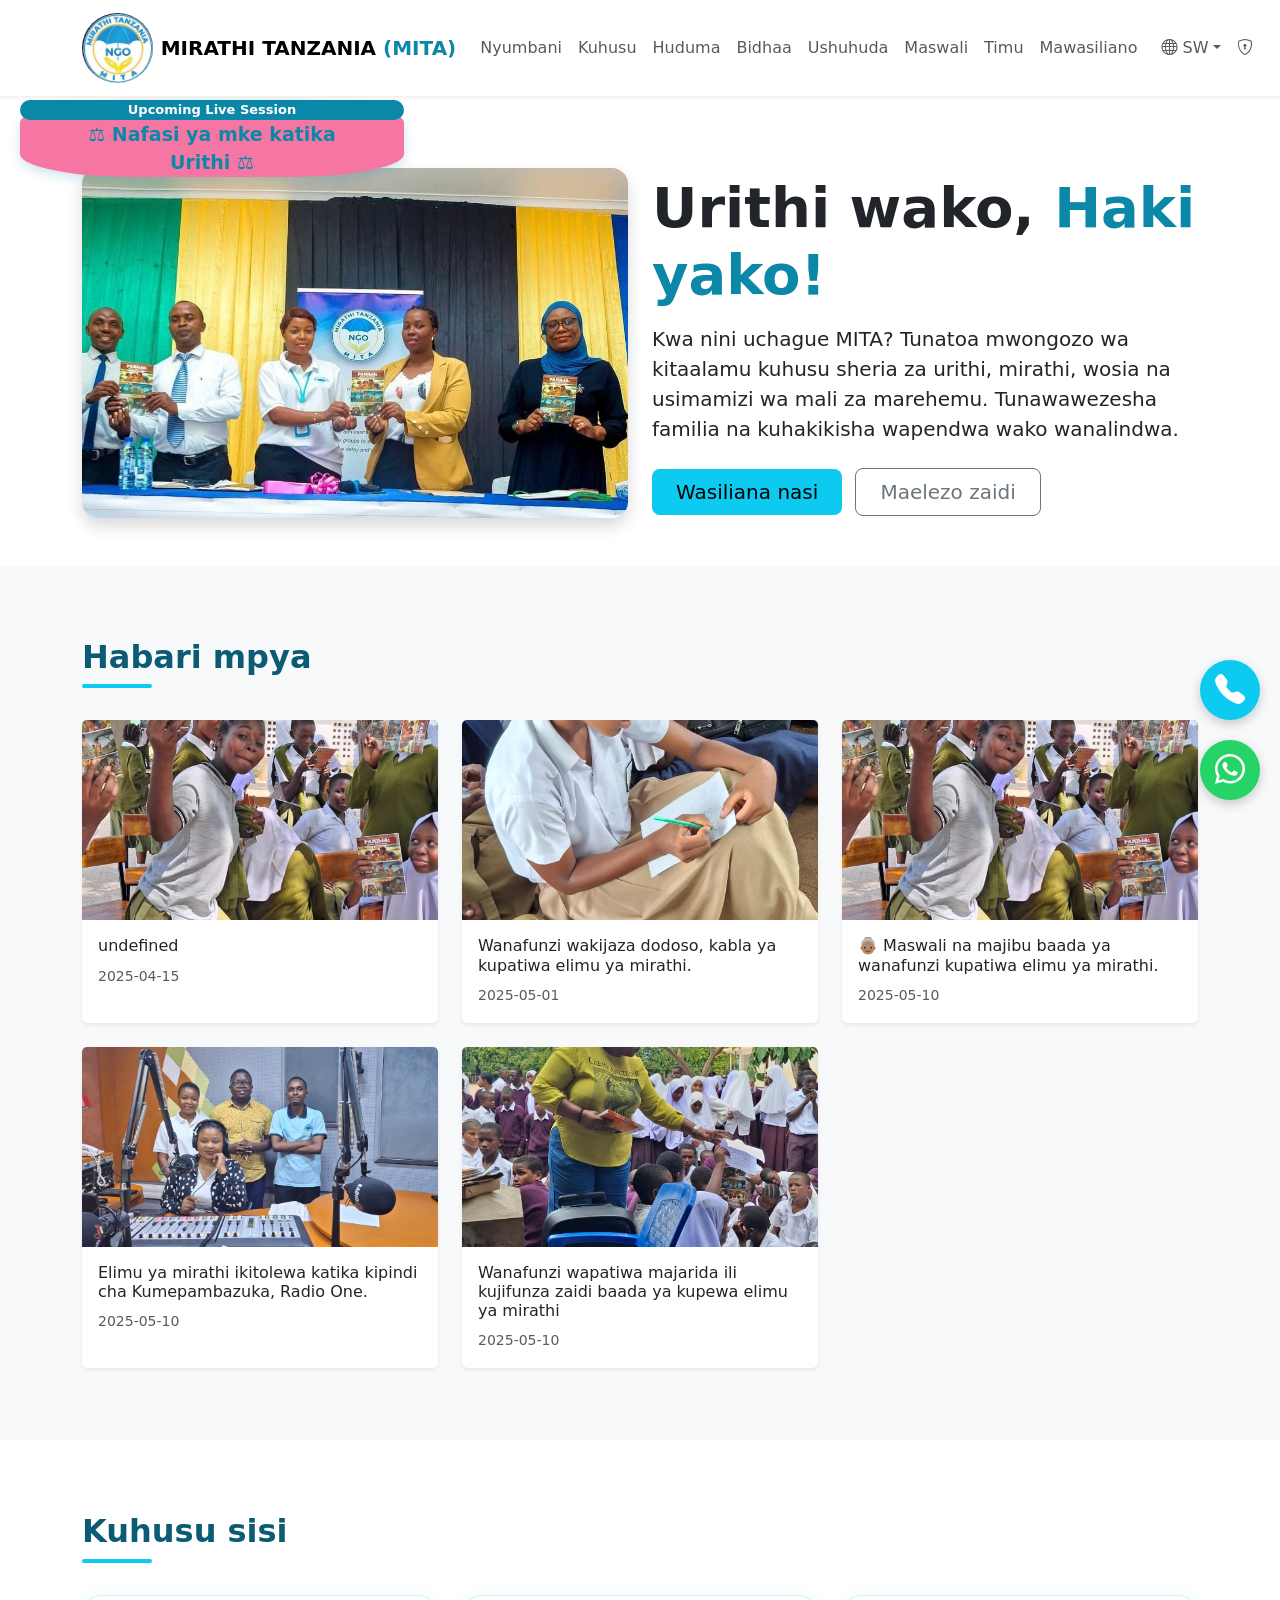
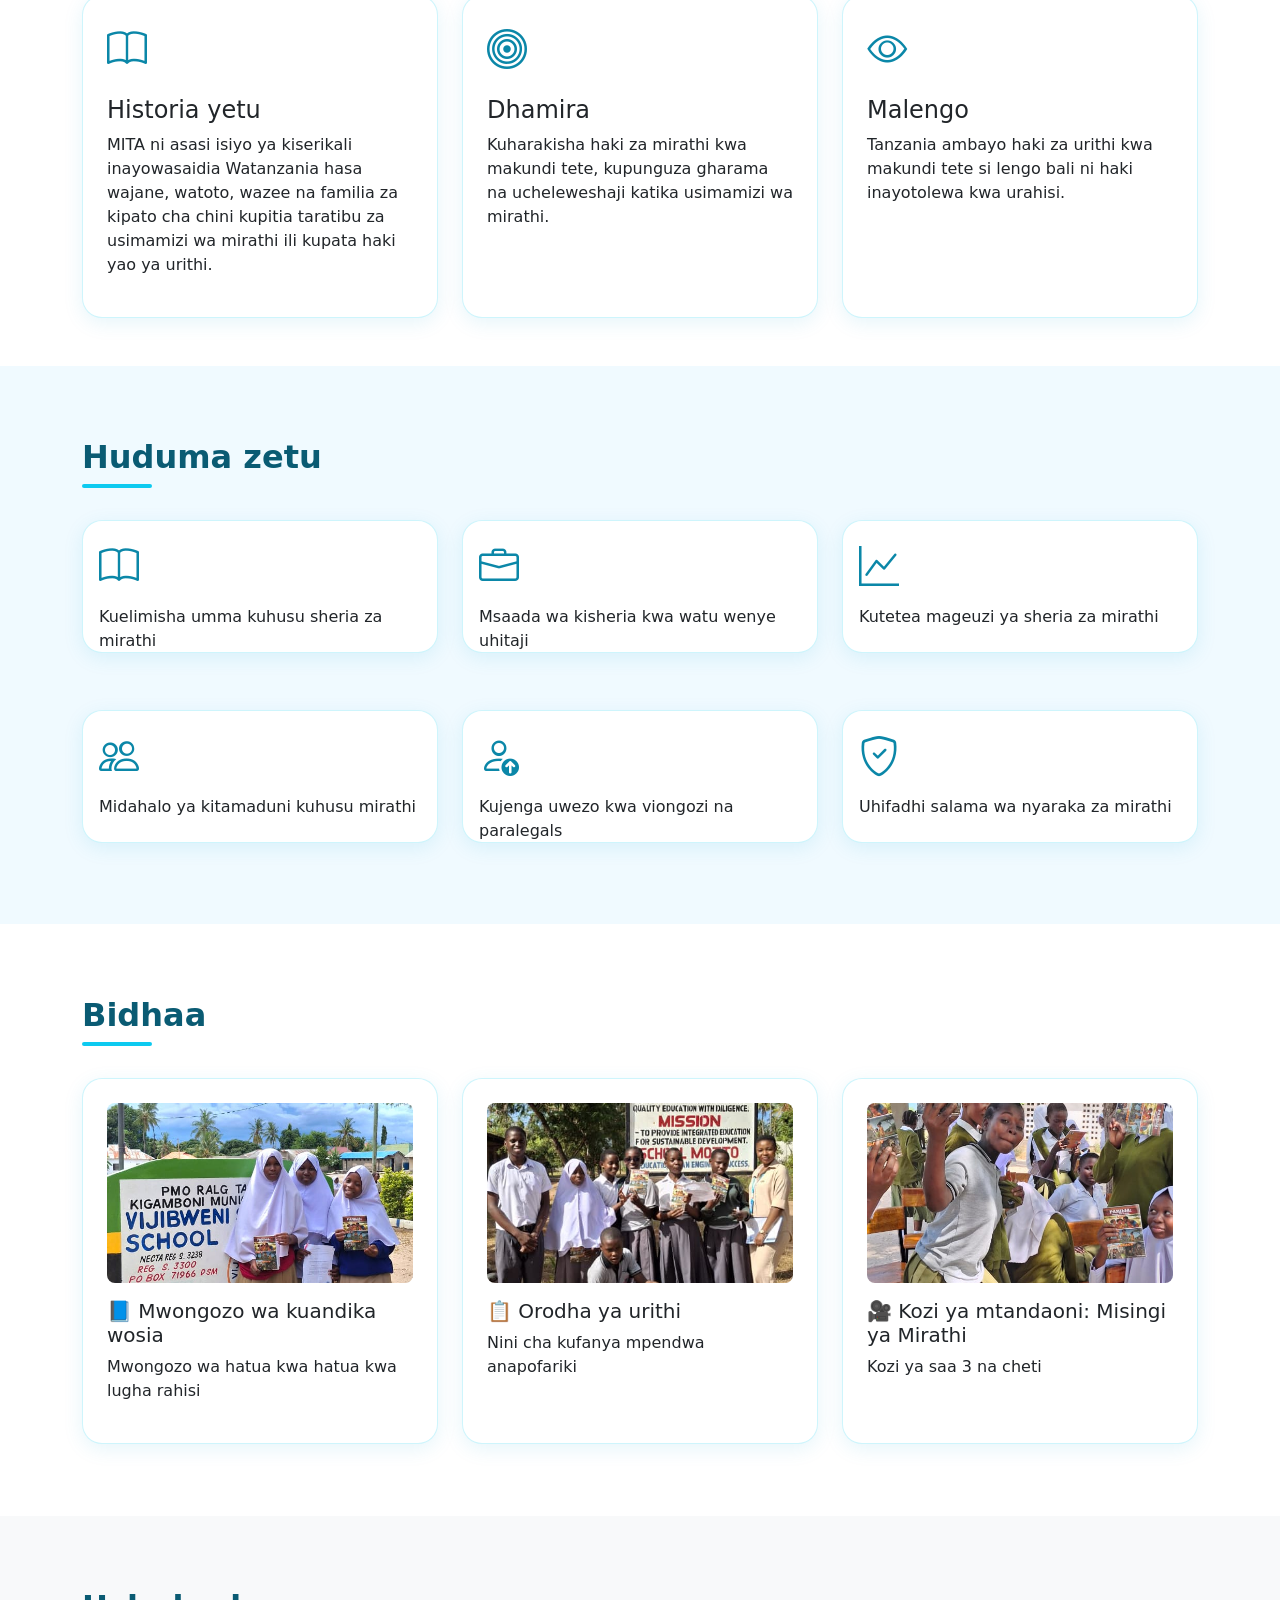
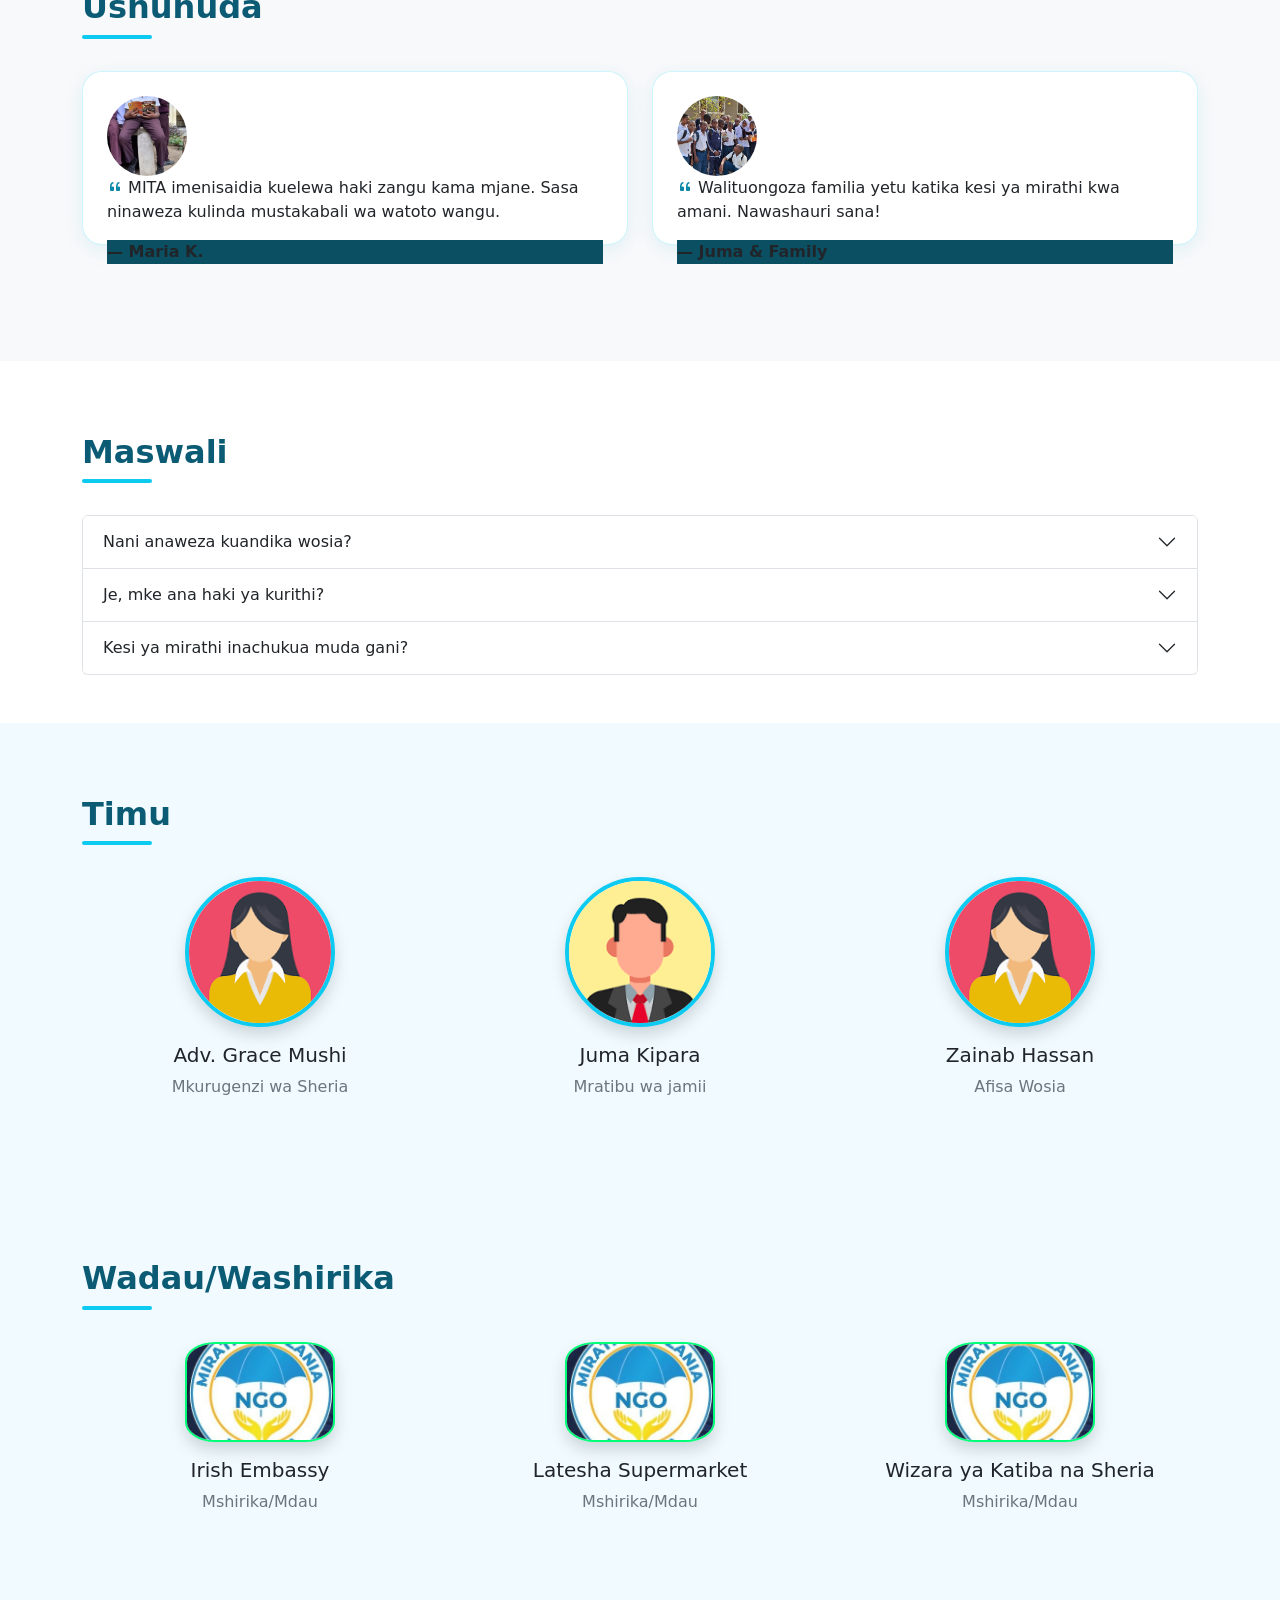
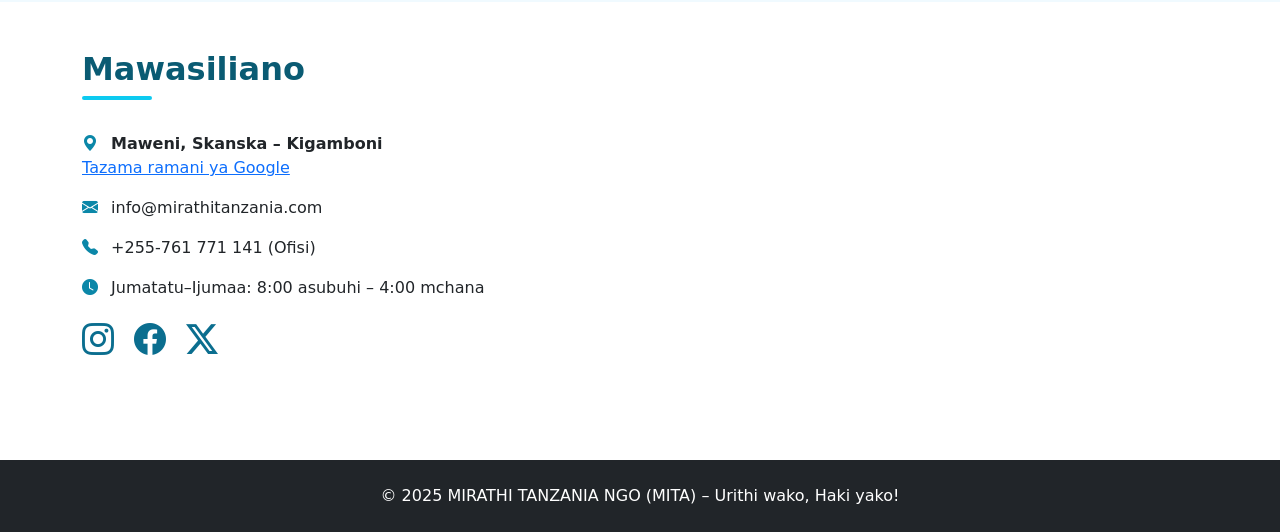
<file: index.html>
<!-- index.php (Fixed & Complete) -->
<!DOCTYPE html>
<html lang="en">
<head>
    <meta charset="UTF-8">
    <meta name="viewport" content="width=device-width, initial-scale=1.0">
    <title>MIRATHI TANZANIA (MITA) | Urithi wako Haki yako!</title>
    <!-- Bootstrap + Icons -->
    <link href="https://cdn.jsdelivr.net/npm/bootstrap@5.3.0/dist/css/bootstrap.min.css" rel="stylesheet">
    <link rel="stylesheet" href="https://cdn.jsdelivr.net/npm/bootstrap-icons@1.11.1/font/bootstrap-icons.css">
    <!-- Custom CSS -->
    <link rel="stylesheet" href="assets/css/style.css">
    <style>
        .slideshow-container {
            position: relative;
            width: 100%;
            height: 100%;
            min-height: 350px;
        }
        
        .slideshow-img {
            position: absolute;
            top: 0;
            left: 0;
            width: 100%;
            height: 100%;
            object-fit: cover;
            opacity: 0;
            transition: opacity 1.5s ease-in-out;
            border-radius: 1rem !important;
        }
        
        .slideshow-img.active {
            opacity: 1;
            z-index: 1;
        }
        
        .hero-img {
            max-height: 400px;
        }
        </style>
</head>
<body>
    <!-- floating buttons (blink) -->
    <a href="test.html" target="_blank" class="float-upcoming cupcoming" id="" title="piga simu">
        <div href="#" style="color:rgb(255, 255, 255);align-content: center;">
           <p style="margin: 0;padding: 0;font-size: 13px;font-weight: bold;background-color: #0b87a8;border-radius: 10px;">Upcoming Live  Session</p>
           <div style="color:#0b87a8;width:80%;margin: auto;font-size: 19px;font-weight: bold;" >
            ⚖️ Nafasi ya mke katika Urithi ⚖️ 
           </div> 
        </div>
    </a>

    <a href="tel:+255761771141" class="float-btn call-btn" id="callBtn" title="piga simu"><i class="bi bi-telephone-fill"></i></a>
    
    <a href="https://wa.me/255761771141?text=Habari%20MITA%2C%20ningependa%20kuuliza..." class="float-btn whatsapp-btn" target="_blank" title="WhatsApp"><i class="bi bi-whatsapp"></i></a>

    <!-- NAVBAR with real logo -->
    <nav class="navbar navbar-expand-lg navbar-light bg-white shadow-sm sticky-top">
        <div class="container">
            <a class="navbar-brand d-flex align-items-center" href="index.php">
                <img src="assets/images/Logo.jpeg" style="border-radius: 50%;" alt="MITA logo" height="70" class="me-2">
                <span class="fw-bold brand-name">MIRATHI TANZANIA <span class="text-sky">(MITA)</span></span>
            </a>
            <button class="navbar-toggler" type="button" data-bs-toggle="collapse" data-bs-target="#navbarContent">
                <span class="navbar-toggler-icon"></span>
            </button>
            <div class="collapse navbar-collapse" id="navbarContent">
                <ul class="navbar-nav ms-auto mb-2 mb-lg-0">
                    <li class="nav-item"><a class="nav-link" href="#home" data-i18n="home">Nyumbani</a></li>
                    <li class="nav-item"><a class="nav-link" href="#about" data-i18n="about">Kuhusu</a></li>
                    <li class="nav-item"><a class="nav-link" href="#services" data-i18n="services">Huduma</a></li>
                    <li class="nav-item"><a class="nav-link" href="#products" data-i18n="products">Bidhaa</a></li>
                    <li class="nav-item"><a class="nav-link" href="#testimonials" data-i18n="testimonials">Ushuhuda</a></li>
                    <li class="nav-item"><a class="nav-link" href="#faq" data-i18n="faq">Maswali</a></li>
                    <li class="nav-item"><a class="nav-link" href="#team" data-i18n="team">Timu</a></li>
                    <li class="nav-item"><a class="nav-link" href="#contact" data-i18n="contact">Mawasiliano</a></li>
                    <!-- language switcher -->
                    <li class="nav-item dropdown ms-2">
                        <a class="nav-link dropdown-toggle" href="#" id="langDropdown" role="button" data-bs-toggle="dropdown"><i class="bi bi-globe"></i> <span id="currentLang">SW</span></a>
                        <ul class="dropdown-menu dropdown-menu-end">
                            <li><a class="dropdown-item" href="#" onclick="setLanguage('sw')">Kiswahili</a></li>
                            <li><a class="dropdown-item" href="#" onclick="setLanguage('en')">English</a></li>
                        </ul>
                    </li>
                    <!-- admin login trigger -->
                    <li class="nav-item"><a class="nav-link" href="#" data-bs-toggle="modal" data-bs-target="#adminLoginModal"><i class="bi bi-shield-lock"></i></a></li>
                </ul>
            </div>
        </div>
    </nav>

    <!-- HERO with online image -->
    <section id="home" class="hero-section">
        <br>
        <div class="container">
            <div class="row align-items-center min-vh-50 py-5">
                <div class="col-lg-6 text-center mt-4 mt-lg-0 position-relative" style="min-height: 350px;">
                    <div class="slideshow-container position-relative w-100 h-100">
                        <img src="assets/images/image.jpeg" alt="Family legacy 1" class="img-fluid rounded-4 hero-img shadow slideshow-img active">
                        <img src="assets/images/image2.jpeg" alt="Family legacy 2" class="img-fluid rounded-4 hero-img shadow slideshow-img">
                        <img src="assets/images/image3.jpeg" alt="Family legacy 3" class="img-fluid rounded-4 hero-img shadow slideshow-img">
                        <img src="assets/images/image4.jpeg" alt="Family legacy 3" class="img-fluid rounded-4 hero-img shadow slideshow-img">
                        <img src="assets/images/image5.jpeg" alt="Family legacy 3" class="img-fluid rounded-4 hero-img shadow slideshow-img">
                        <img src="assets/images/image6.jpeg" alt="Family legacy 3" class="img-fluid rounded-4 hero-img shadow slideshow-img">
                    </div>
                </div>
                <div class="col-lg-6">
                    <h1 class="display-4 fw-bold mb-3 mt-1"><span data-i18n="hero_title">Urithi wako,</span> <span class="text-sky" data-i18n="hero_highlight">Haki yako!</span></h1>
                    <p class="lead mb-4" data-i18n="hero_desc">Kwa nini uchague MITA? Tunatoa mwongozo wa kitaalamu kuhusu sheria za urithi, mirathi, wosia na usimamizi wa mali za marehemu. Tunawawezesha familia na kuhakikisha wapendwa wako wanalindwa.</p>
                    <a href="#contact" class="btn btn-sky btn-lg px-4 me-2" data-i18n="contact_btn">Wasiliana nasi</a>
                    <a href="#about" class="btn btn-outline-secondary btn-lg px-4" data-i18n="learn_more">Maelezo zaidi</a>
                </div>
            </div>
        </div>
    </section>

    <!-- NEWS SECTION -->
    <section id="news" class="py-5 bg-light">
        <br>
        <div class="container">
            <h2 class="section-title" data-i18n="news">Habari mpya</h2>
            <div class="row" id="newsContainer"></div>
        </div>
    </section>

    <!-- ABOUT -->
    <section id="about" class="py-5">
        <br>
        <div class="container">
            <h2 class="section-title" data-i18n="about_us">Kuhusu sisi</h2>
            <div class="row g-4">
                <div class="col-md-4"><div class="about-card p-4 h-100"><i class="bi bi-book fs-1 text-sky"></i><h4 class="mt-3" data-i18n="our_story">Our Story</h4><p data-i18n="story_text">MITA ni asasi isiyo ya kiserikali inayowasaidia Watanzania hasa wajane, watoto, wazee na familia za kipato cha chini kupitia taratibu za usimamizi wa mirathi ili kupata haki yao ya urithi.</p></div></div>
                <div class="col-md-4"><div class="about-card p-4 h-100"><i class="bi bi-bullseye fs-1 text-sky"></i><h4 class="mt-3" data-i18n="mission">Mission</h4><p data-i18n="mission_text">Kuharakisha haki za mirathi kwa makundi tete, kupunguza gharama na ucheleweshaji katika usimamizi wa mirathi.</p></div></div>
                <div class="col-md-4"><div class="about-card p-4 h-100"><i class="bi bi-eye fs-1 text-sky"></i><h4 class="mt-3" data-i18n="vision">Vision</h4><p data-i18n="vision_text">Tanzania ambayo haki za urithi kwa makundi tete si lengo bali ni haki inayotolewa kwa urahisi.</p></div></div>
            </div>
        </div>
    </section>

    <!-- SERVICES -->
    <section id="services" class="py-5 bg-sky-very-light">
        <br>
        <div class="container">
            <h2 class="section-title" data-i18n="our_services">Huduma zetu</h2>
            <div class="row g-4" id="servicesContainer"></div>
        </div>
    </section>

    <!-- PRODUCTS -->
    <section id="products" class="py-5">
        <br>
        <div class="container">
            <h2 class="section-title" data-i18n="products">Bidhaa / Nyenzo</h2>
            <div class="row" id="productsContainer"></div>
        </div>
    </section>

    <!-- TESTIMONIALS -->
    <section id="testimonials" class="py-5 bg-light">
        <br>
        <div class="container">
            <h2 class="section-title" data-i18n="testimonials">Wanachosema wateja</h2>
            <div class="row" id="testimonialsContainer"></div>
        </div>
    </section>

    <!-- FAQ -->
    <section id="faq" class="py-5">
        <br>
        <div class="container">
            <h2 class="section-title" data-i18n="faq">Maswali ya mara kwa mara</h2>
            <div class="accordion" id="faqAccordion"></div>
        </div>
    </section>

    <!-- TEAM with online images -->
    <section id="team" class="py-5 bg-sky-very-light">
        <br>
        <div class="container">
            <h2 class="section-title" data-i18n="team">Timu yetu</h2>
            <div class="row" id="teamContainer"></div>
        </div>
    </section>

    <!-- WASHIRIKA with online images -->
    <section id="team" class="py-5 bg-sky-very-light">
        <br>
        <div class="container">
            <h2 class="section-title" data-i18n="partners">Wadau/Washirika</h2>
            <div class="row" id="washirikaContainer"></div>
        </div>
    </section>

    <!-- CONTACT -->
    <section id="contact" class="py-5">
        <div class="container">
            <h2 class="section-title" data-i18n="contact">Mawasiliano</h2>
            <div class="row g-5">
                <div class="col-md-6">
                    <p><i class="bi bi-geo-alt-fill text-sky me-2"></i> <strong data-i18n="location">Maweni, Skanska – Kigamboni</strong><br><a href="https://maps.app.goo.gl/MdP9Fa5wHW5jJdRq8" target="_blank" data-i18n="map_link">Tazama ramani ya Google</a></p>
                    <p><i class="bi bi-envelope-fill text-sky me-2"></i> info@mirathitanzania.com</p>
                    <p><i class="bi bi-telephone-fill text-sky me-2"></i> +255-761 771 141 (Ofisi)</p>
                    <p><i class="bi bi-clock-fill text-sky me-2"></i> <span data-i18n="hours">Jumatatu–Ijumaa: 8:00 asubuhi – 4:00 mchana</span></p>
                    <div class="social-links">
                        <a href="https://www.instagram.com/mirathi_tz_ngo" target="_blank"><i class="bi bi-instagram"></i></a>
                        <a href="#"><i class="bi bi-facebook"></i></a>
                        <a href="#"><i class="bi bi-twitter-x"></i></a>
                    </div>
                </div>
                <div class="col-md-6">
                    <div class="map-container">
                        <iframe src="https://www.google.com/maps/embed?pb=!1m18!1m12!1m3!1d253783.20137960348!2d39.1643057!3d-6.7923543!2m3!1f0!2f0!3f0!3m2!1i1024!2i768!4f13.1!3m3!1m2!1s0x185c39e9f0b8c1d5%3A0x8e1f8d7c8e8e8e8e!2sKigamboni%2C%20Dar%20es%20Salaam!5e0!3m2!1sen!2stz!4v1688888888888" allowfullscreen="" loading="lazy"></iframe>
                    </div>
                </div>
            </div>
        </div>
    </section>

    <!-- FOOTER -->
    <footer class="py-4 bg-dark text-white text-center">
        <div class="container">
            <p class="mb-0">© 2025 MIRATHI TANZANIA NGO (MITA) – <span data-i18n="slogan">Urithi wako, Haki yako!</span></p>
        </div>
    </footer>

    <!-- ADMIN LOGIN MODAL -->
    <div class="modal fade" id="adminLoginModal" tabindex="-1">
        <div class="modal-dialog">
            <div class="modal-content">
                <div class="modal-header bg-sky">
                    <h5 class="modal-title" data-i18n="admin_login">Admin access</h5>
                    <button type="button" class="btn-close" data-bs-dismiss="modal"></button>
                </div>
                <div class="modal-body">
                    <p class="text-muted" data-i18n="admin_note">Ingiza namba maalum ya kuingia (kwa sasa ni 1234).</p>
                    <input type="password" id="adminCode" class="form-control" placeholder="****">
                </div>
                <div class="modal-footer">
                    <button type="button" class="btn btn-secondary" data-bs-dismiss="modal" data-i18n="close">Funga</button>
                    <button type="button" class="btn btn-sky" onclick="verifyAdmin()" data-i18n="login">Ingia</button>
                </div>
            </div>
        </div>
    </div>

    <!-- ADMIN PANEL MODAL (CRUD) -->
    <div class="modal fade" id="adminPanelModal" tabindex="-1" data-bs-backdrop="static">
        <div class="modal-dialog modal-xl">
            <div class="modal-content">
                <div class="modal-header bg-sky">
                    <h5 class="modal-title" data-i18n="admin_dashboard">Admin Dashboard - Badilisha yaliyomo</h5>
                    <button type="button" class="btn-close" onclick="closeAdminPanel()"></button>
                </div>
                <div class="modal-body" id="adminPanelBody">
                    <ul class="nav nav-tabs" id="adminTabs">
                        <li class="nav-item"><a class="nav-link active" data-bs-toggle="tab" href="#newsTab">Habari</a></li>
                        <li class="nav-item"><a class="nav-link" data-bs-toggle="tab" href="#productsTab">Bidhaa</a></li>
                        <li class="nav-item"><a class="nav-link" data-bs-toggle="tab" href="#testimonialsTab">Ushuhuda</a></li>
                        <li class="nav-item"><a class="nav-link" data-bs-toggle="tab" href="#faqTab">Maswali</a></li>
                    </ul>
                    <div class="tab-content p-3 border border-top-0">
                        <!-- News Admin -->
                        <div class="tab-pane fade show active" id="newsTab">
                            <h6>Simamia Habari</h6>
                            <div id="newsAdminList"></div>
                            <button class="btn btn-sm btn-sky mt-2" onclick="adminAddNews()"><i class="bi bi-plus"></i> Ongeza</button>
                        </div>
                        <!-- Products Admin -->
                        <div class="tab-pane fade" id="productsTab">
                            <h6>Simamia Bidhaa</h6>
                            <div id="productsAdminList"></div>
                            <button class="btn btn-sm btn-sky mt-2" onclick="adminAddProduct()"><i class="bi bi-plus"></i> Ongeza</button>
                        </div>
                        <!-- Testimonials Admin -->
                        <div class="tab-pane fade" id="testimonialsTab">
                            <h6>Simamia Ushuhuda</h6>
                            <div id="testimonialsAdminList"></div>
                            <button class="btn btn-sm btn-sky mt-2" onclick="adminAddTestimonial()"><i class="bi bi-plus"></i> Ongeza</button>
                        </div>
                        <!-- FAQ Admin -->
                        <div class="tab-pane fade" id="faqTab">
                            <h6>Simamia Maswali</h6>
                            <div id="faqAdminList"></div>
                            <button class="btn btn-sm btn-sky mt-2" onclick="adminAddFaq()"><i class="bi bi-plus"></i> Ongeza</button>
                        </div>
                    </div>
                </div>
                <div class="modal-footer">
                    <button type="button" class="btn btn-secondary" onclick="closeAdminPanel()" data-i18n="close">Funga</button>
                    <button type="button" class="btn btn-sky" onclick="saveAllChanges()" data-i18n="save_changes">Hifadhi mabadiliko yote</button>
                </div>
            </div>
        </div>
    </div>

    <!-- JavaScript files -->
    <script src="assets/js/config.js"></script>
    <script src="assets/js/language.js"></script>
    <script src="assets/js/admin.js"></script>
    <script src="assets/js/main.js"></script>
    <script src="https://cdn.jsdelivr.net/npm/bootstrap@5.3.0/dist/js/bootstrap.bundle.min.js"></script>
    <script>
        document.addEventListener('DOMContentLoaded', function() {
            const slides = document.querySelectorAll('.slideshow-img');
            let currentSlide = 0;
            
            // Function to change slide with opacity transition
            function nextSlide() {
                // Remove active class from current slide
                slides[currentSlide].classList.remove('active');
                
                // Calculate next slide index
                currentSlide = (currentSlide + 1) % slides.length;
                
                // Add active class to next slide
                slides[currentSlide].classList.add('active');
            }
            
            // Change slide every 3 seconds
            setInterval(nextSlide, 3000);
        });
        </script>
</body>
</html>
</file>
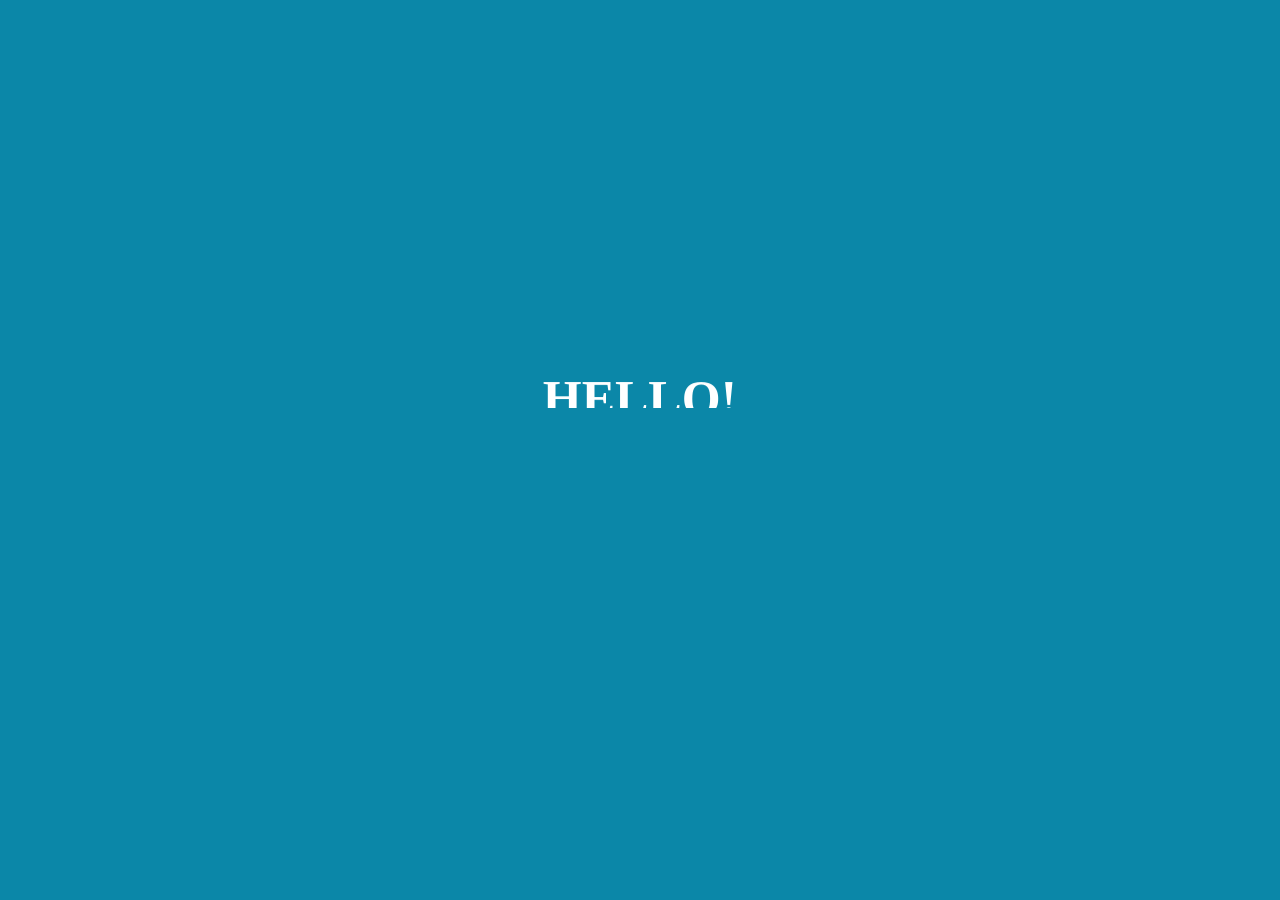
<file: test.html>
<!DOCTYPE html>
<html lang="en">
<head>
 <meta charset="UTF-8">
 <meta name="viewport" content="width=device-width, initial-scale=1.0">
 <title>Document</title>
 <style>
  body{
   background-color: #0b87a8;
  }
  div{
   margin: auto;
   width: 50%;
   height: 500px;
  }
 </style>
</head>
<body>
  <div style="color:white;">
   <marquee behavior="" direction="up" height="400px">
    <h1 style="text-align: center;font-size: 50px;">HELLO! <br> WELCOME TO META LIVE SESSION <br> AND <br> BOOKS SELLING PLATFORM !</h1>
   </marquee>
  </div>
</body>
</html>
</file>
<file: assets/css/style.css>
/* assets/css/style.css */
:root {
 --sky: #0dcaf0;
 --sky-dark: #0b87a8;
 --sky-light: #e1f3fd;
}
body { font-family: 'Segoe UI', system-ui, sans-serif; scroll-behavior: smooth; }
.text-sky { color: var(--sky-dark); }
.bg-sky { background-color: var(--sky) !important; }
.bg-sky-very-light { background-color: #f0faff; }

.btn-sky {
 background-color: var(--sky);
 border: none;
 color: #000;
 font-weight: 500;
}
.btn-sky:hover { background-color: #0bb5d8; color: #000; }

.section-title {
 font-weight: 700;
 color: #0a5b73;
 margin-bottom: 2rem;
 position: relative;
}
.section-title:after {
 content: '';
 display: block;
 width: 70px;
 height: 4px;
 background: var(--sky);
 margin-top: 8px;
 border-radius: 4px;
}

/* floating buttons blink */
.float-btn {
 position: fixed;
 width: 60px;
 height: 60px;
 bottom: 100px;
 right: 20px;
 background-color: #25d366;
 color: white;
 border-radius: 50%;
 text-align: center;
 font-size: 30px;
 line-height: 60px;
 box-shadow: 0 4px 12px rgba(0,0,0,0.2);
 z-index: 999;
 transition: 0.2s;
 text-decoration: none;
 animation: blink 2s infinite;
}
.float-upcoming{
 position: fixed;
 width: 30%;
 max-height: 100px;
 /* bottom: 100px; */
 left: 20px;
 background-color: #25d366;
 color: white;
 border-radius: 30%;
 text-align: center;
 font-size: 12px;
 box-shadow: 0 4px 12px rgba(4, 119, 171, 0.2);
 z-index: 999;
 transition: 0.2s;
 text-decoration: none;
 animation: blink 2s infinite;
}
.call-btn {
 bottom: 180px;
 background-color: var(--sky);
 animation: blink 2s infinite 0.5s;
}.cupcoming{
 top: 100px;
 background-color: rgb(246, 118, 163);
 animation: blink 0.5s infinite 0.5s;
}
@keyframes blink {
 0%, 100% { opacity: 1; transform: scale(1); }
 50% { opacity: 0.7; transform: scale(1.05); }
}
.float-btn:hover { animation: none; transform: scale(1.1); color: white; }

.navbar-brand img { object-fit: contain; }

.about-card, .service-card, .product-card, .testimonial-card {
 background: white;
 border-radius: 20px;
 padding: 1.5rem;
 box-shadow: 0 5px 20px rgba(0,160,210,0.1);
 transition: 0.3s;
 border: 1px solid rgba(13,202,240,0.2);
 height: 80%;
}
.about-card:hover, .service-card:hover, .product-card:hover {
 transform: translateY(-6px);
 box-shadow: 0 20px 30px -8px rgba(13,202,240,0.3);
}

.map-container {
 overflow: hidden;
 border-radius: 20px;
 height: 280px;
}
.map-container iframe { width: 100%; height: 100%; border: 0; }

.social-links a {
 color: #0b6e8f;
 font-size: 2rem;
 margin-right: 15px;
 transition: 0.2s;
}
.social-links a:hover { color: var(--sky); }

.team-img {
 width: 150px;
 height: 150px;
 border-radius: 50%;
 object-fit: cover;
 border: 4px solid var(--sky);
 margin-bottom: 1rem;
}
.partner-img {
 width: 150px;
 height: 100px;
 border-radius: 20%;
 object-fit: cover;
 border: 2px solid rgb(0, 255, 119);
 margin-bottom: 1rem;
}

footer { background-color: #0b4f63; }

@media (max-width: 768px) {
 .float-btn { width: 50px; height: 50px; font-size: 24px; line-height: 50px; right: 15px; }
 .call-btn { bottom: 160px; }
 .float-upcoming{
  width: 50%;
 }

}
@media (max-width: 443px) {
 .float-upcoming{
  width: 50%;
 }
 .cupcoming{
  top: 140px;
 }
}

body{
 object-fit:scale-down
}
</file>
